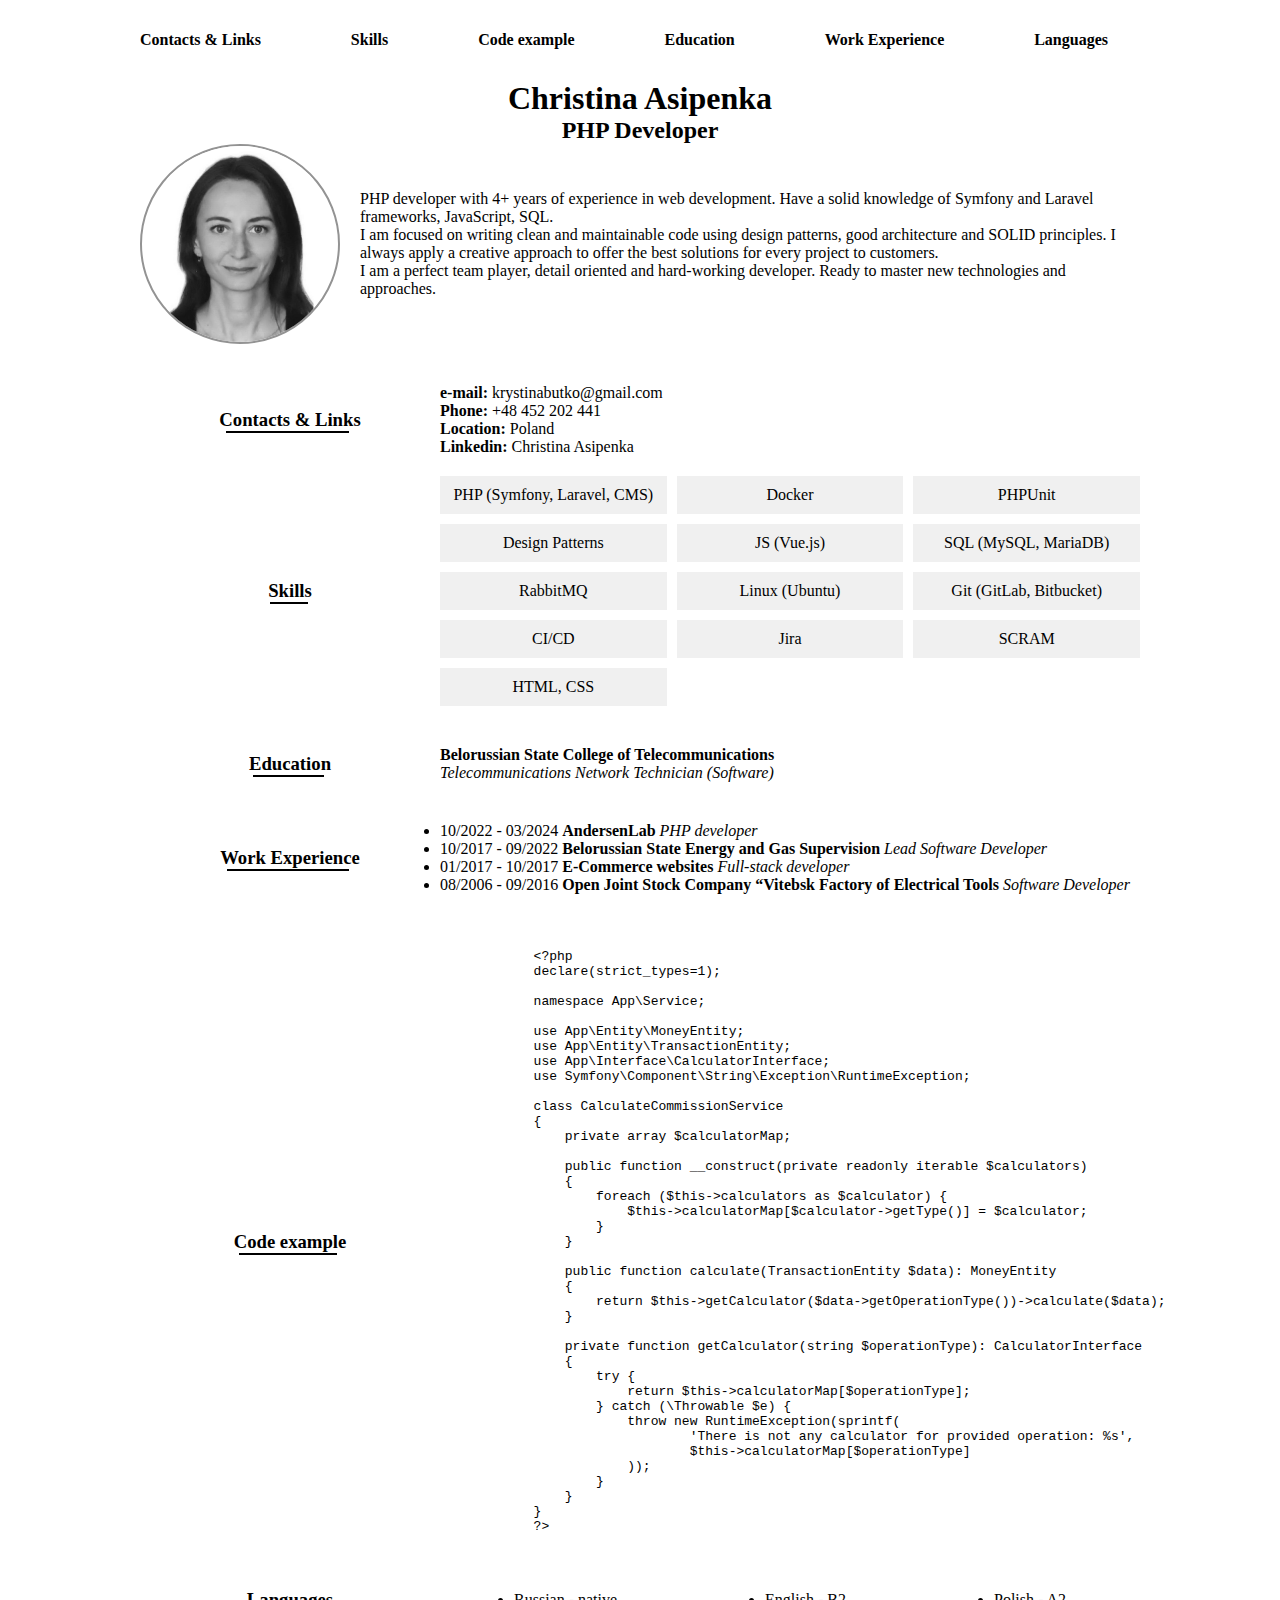
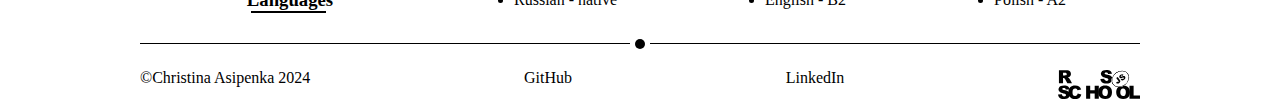
<file: index.html>
<!DOCTYPE html>
<html lang="en">
<head>
    <meta charset="UTF-8">
    <title>Christina Asipenka | PHP Developer</title>
    <link rel="stylesheet" href="style.css">
</head>
<body>
<header>
    <div class="wrapper">
        <nav>
            <ul class="header-menu">
                <li><a href="#contacts-and-links">Contacts & Links</a></li>
                <li><a href="#skills">Skills</a></li>
                <li><a href="#code-example">Code example</a></li>
                <li><a href="#education">Education</a></li>
                <li><a href="#work-experience">Work Experience</a></li>
                <li><a href="#language">Languages</a></li>
            </ul>
        </nav>
    </div>
</header>
<main>
    <div class="wrapper">
        <section>
            <div class="header">
                <h1>Christina Asipenka</h1>
                <h2>PHP Developer</h2>
            </div>
            <div class="main-info">
                <div class="img-container">
                    <img src="images/photo_2024-07-06_12-49-01.jpg" alt="Christina Asipenka" class="profile-photo">
                </div>
                <div class="about-me">
                    <p>PHP developer with 4+ years of experience in web development. Have a solid knowledge of Symfony
                        and Laravel frameworks, JavaScript, SQL.</p>
                    <p>I am focused on writing clean and maintainable code using design patterns, good architecture and
                        SOLID principles. I always apply a creative approach to offer the best solutions for every
                        project to customers.</p>
                    <p>I am a perfect team player, detail oriented and hard-working developer. Ready to master new
                        technologies and approaches.</p>
                </div>
            </div>
        </section>
        <section id="contacts-and-links" class="section">
            <div class="section-header">
                <h3>Contacts & Links</h3>
            </div>
            <div class="section-content">
                <p><strong>e-mail:</strong> <a href="mailto:krystinabutko@gmail.com">krystinabutko@gmail.com</a></p>
                <p><strong>Phone:</strong> <a href="tel:+48452202441">+48 452 202 441</a></p>
                <p><strong>Location:</strong> Poland</p>
                <p><strong>Linkedin:</strong> <a href="https://www.linkedin.com/in/christina-asipenka-b19a6513b"
                                                 target="_blank">Christina Asipenka</a></p>
            </div>
        </section>
        <section id="skills" class="section">
            <div class="section-header">
                <h3>Skills</h3>
            </div>
            <div class="section-content">
                <ul>
                    <li>PHP (Symfony, Laravel, CMS)</li>
                    <li>Docker</li>
                    <li>PHPUnit</li>
                    <li>Design Patterns</li>
                    <li>JS (Vue.js)</li>
                    <li>SQL (MySQL, MariaDB)</li>
                    <li>RabbitMQ</li>
                    <li>Linux (Ubuntu)</li>
                    <li>Git (GitLab, Bitbucket)</li>
                    <li>CI/CD</li>
                    <li>Jira</li>
                    <li>SCRAM</li>
                    <li>HTML, CSS</li>
                </ul>
            </div>
        </section>
        <section id="education" class="section">
            <div class="section-header">
                <h3>Education</h3>
            </div>
            <div class="section-content">
                <p><strong>Belorussian State College of Telecommunications</strong></p>
                <p><i>Telecommunications Network Technician (Software)</i></p>
            </div>
        </section>
        <section id="work-experience" class="section">
            <div class="section-header">
                <h3>Work Experience</h3>
            </div>
            <div class="section-content">
                <ul>
                    <li>
                        <p><span>10/2022 - 03/2024</span> <strong>AndersenLab</strong> <i>PHP developer</i></p>
                    </li>
                    <li>
                        <p><span>10/2017 - 09/2022</span> <strong>Belorussian State Energy and Gas Supervision</strong>
                            <i>Lead
                                Software Developer</i></p>
                    </li>
                    <li>
                        <p><span>01/2017 - 10/2017</span> <strong>E-Commerce websites</strong> <i>Full-stack
                            developer</i>
                        </p>
                    </li>
                    <li>
                        <p><span>08/2006 - 09/2016</span> <strong>Open Joint Stock Company “Vitebsk Factory of
                            Electrical
                            Tools</strong> <i>Software Developer</i></p>
                    </li>
                </ul>
            </div>
        </section>
        <section id="code-example" class="section">
            <div class="section-header">
                <h3>Code example</h3>
            </div>
            <div class="section-content">
            <pre><code>
            &lt;?php
            declare(strict_types=1);

            namespace App\Service;

            use App\Entity\MoneyEntity;
            use App\Entity\TransactionEntity;
            use App\Interface\CalculatorInterface;
            use Symfony\Component\String\Exception\RuntimeException;

            class CalculateCommissionService
            {
                private array $calculatorMap;

                public function __construct(private readonly iterable $calculators)
                {
                    foreach ($this->calculators as $calculator) {
                        $this->calculatorMap[$calculator->getType()] = $calculator;
                    }
                }

                public function calculate(TransactionEntity $data): MoneyEntity
                {
                    return $this->getCalculator($data->getOperationType())->calculate($data);
                }

                private function getCalculator(string $operationType): CalculatorInterface
                {
                    try {
                        return $this->calculatorMap[$operationType];
                    } catch (\Throwable $e) {
                        throw new RuntimeException(sprintf(
                                'There is not any calculator for provided operation: %s',
                                $this->calculatorMap[$operationType]
                        ));
                    }
                }
            }
            ?&gt;
        </code></pre>
            </div>
        </section>
        <section id="language" class="section">
            <div class="section-header">
                <h3>Languages</h3>
            </div>
            <div class="section-content">
                <ul>
                    <li>Russian - native</li>
                    <li>English - B2</li>
                    <li>Polish - A2</li>
                </ul>
            </div>
        </section>
    </div>
</main>
<footer>
    <div class="wrapper">
        <div class="decorative-line">
            <span class="decorative-dot"></span>
        </div>
        <div class="footer-content">
            <p>&copy;Christina Asipenka 2024</p>
            <p><a href="https://github.com/ChristinaAsipenka" target="_blank">GitHub</a></p>
            <p><a href="https://www.linkedin.com/in/christina-asipenka-b19a6513b" target="_blank">LinkedIn</a></p>
            <p><a href="https://rs.school/courses/javascript-ru" target="_blank"><img src="images/rs_school_js.svg"
                                                                                      alt="rs-school"
                                                                                      class="rs-school-img"></a></p>
        </div>
    </div>
</footer>
</body>
</html>
</file>
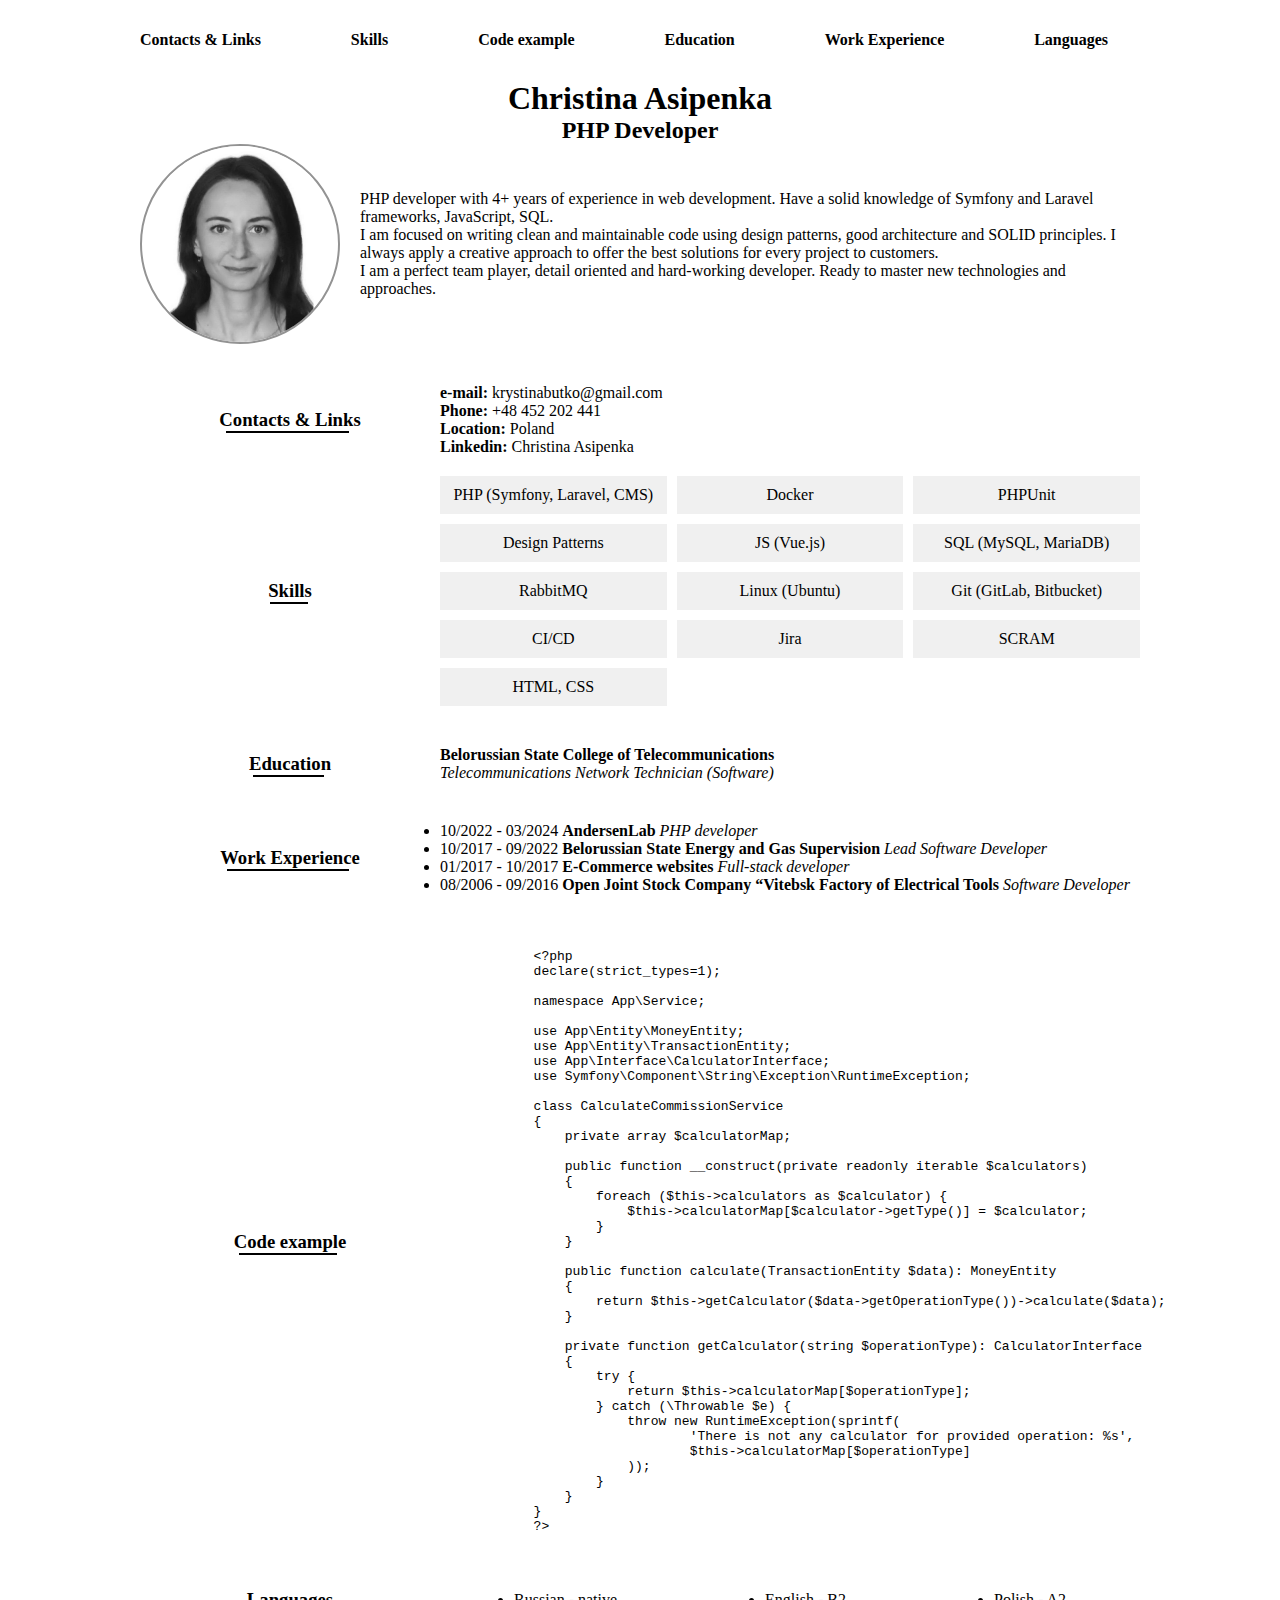
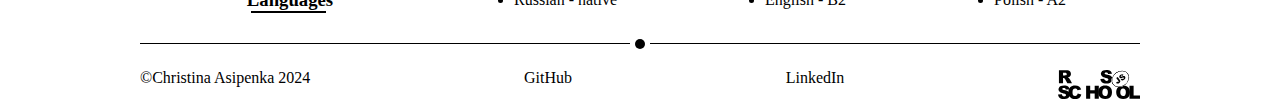
<file: rsschool-cv-html/index.html>
<!DOCTYPE html>
<html lang="en">
<head>
    <meta charset="UTF-8">
    <title>Christina Asipenka | PHP Developer</title>
    <link rel="stylesheet" href="style.css">
</head>
<body>
<header>
    <div class="wrapper">
        <ul class="header-menu">
            <li><a href="#contacts-and-links">Contacts & Links</a></li>
            <li><a href="#skills">Skills</a></li>
            <li><a href="#code-example">Code example</a></li>
            <li><a href="#education">Education</a></li>
            <li><a href="#work-experience">Work Experience</a></li>
            <li><a href="#language">Languages</a></li>
        </ul>
    </div>
</header>
<main>
    <div class="wrapper">
        <section>
            <div class="header">
                <h1>Christina Asipenka</h1>
                <h2>PHP Developer</h2>
            </div>
            <div class="main-info">
                <div class="img-container">
                    <img src="images/photo_2024-07-06_12-49-01.jpg" alt="Christina Asipenka" class="profile-photo">
                </div>
                <div class="about-me">
                    <p>PHP developer with 4+ years of experience in web development. Have a solid knowledge of Symfony
                        and Laravel frameworks, JavaScript, SQL.</p>
                    <p>I am focused on writing clean and maintainable code using design patterns, good architecture and
                        SOLID principles. I always apply a creative approach to offer the best solutions for every
                        project to customers.</p>
                    <p>I am a perfect team player, detail oriented and hard-working developer. Ready to master new
                        technologies and approaches.</p>
                </div>
            </div>
        </section>
        <section id="contacts-and-links" class="section">
            <div class="section-header">
                <h3>Contacts & Links</h3>
            </div>
            <div class="section-content">
                <p><strong>e-mail:</strong> <a href="mailto:krystinabutko@gmail.com">krystinabutko@gmail.com</a></p>
                <p><strong>Phone:</strong> <a href="tel:+48452202441">+48 452 202 441</a></p>
                <p><strong>Location:</strong> Poland</p>
                <p><strong>Linkedin:</strong> <a href="https://www.linkedin.com/in/christina-asipenka-b19a6513b"
                                                 target="_blank">Christina Asipenka</a></p>
            </div>
        </section>
        <section id="skills" class="section">
            <div class="section-header">
                <h3>Skills</h3>
            </div>
            <div class="section-content">
                <ul>
                    <li>PHP (Symfony, Laravel, CMS)</li>
                    <li>Docker</li>
                    <li>PHPUnit</li>
                    <li>Design Patterns</li>
                    <li>JS (Vue.js)</li>
                    <li>SQL (MySQL, MariaDB)</li>
                    <li>RabbitMQ</li>
                    <li>Linux (Ubuntu)</li>
                    <li>Git (GitLab, Bitbucket)</li>
                    <li>CI/CD</li>
                    <li>Jira</li>
                    <li>SCRAM</li>
                    <li>HTML, CSS</li>
                </ul>
            </div>
        </section>
        <section id="education" class="section">
            <div class="section-header">
                <h3>Education</h3>
            </div>
            <div class="section-content">
                <p><strong>Belorussian State College of Telecommunications</strong></p>
                <p><i>Telecommunications Network Technician (Software)</i></p>
            </div>
        </section>
        <section id="work-experience" class="section">
            <div class="section-header">
                <h3>Work Experience</h3>
            </div>
            <div class="section-content">
                <ul>
                    <li>
                        <p><span>10/2022 - 03/2024</span> <strong>AndersenLab</strong> <i>PHP developer</i></p>
                    </li>
                    <li>
                        <p><span>10/2017 - 09/2022</span> <strong>Belorussian State Energy and Gas Supervision</strong>
                            <i>Lead
                                Software Developer</i></p>
                    </li>
                    <li>
                        <p><span>01/2017 - 10/2017</span> <strong>E-Commerce websites</strong> <i>Full-stack
                            developer</i>
                        </p>
                    </li>
                    <li>
                        <p><span>08/2006 - 09/2016</span> <strong>Open Joint Stock Company “Vitebsk Factory of
                            Electrical
                            Tools</strong> <i>Software Developer</i></p>
                    </li>
                </ul>
            </div>
        </section>
        <section id="code-example" class="section">
            <div class="section-header">
                <h3>Code example</h3>
            </div>
            <div class="section-content">
            <pre><code>
            &lt;?php
            declare(strict_types=1);

            namespace App\Service;

            use App\Entity\MoneyEntity;
            use App\Entity\TransactionEntity;
            use App\Interface\CalculatorInterface;
            use Symfony\Component\String\Exception\RuntimeException;

            class CalculateCommissionService
            {
                private array $calculatorMap;

                public function __construct(private readonly iterable $calculators)
                {
                    foreach ($this->calculators as $calculator) {
                        $this->calculatorMap[$calculator->getType()] = $calculator;
                    }
                }

                public function calculate(TransactionEntity $data): MoneyEntity
                {
                    return $this->getCalculator($data->getOperationType())->calculate($data);
                }

                private function getCalculator(string $operationType): CalculatorInterface
                {
                    try {
                        return $this->calculatorMap[$operationType];
                    } catch (\Throwable $e) {
                        throw new RuntimeException(sprintf(
                                'There is not any calculator for provided operation: %s',
                                $this->calculatorMap[$operationType]
                        ));
                    }
                }
            }
            ?&gt;
        </code></pre>
            </div>
        </section>
        <section id="language" class="section">
            <div class="section-header">
                <h3>Languages</h3>
            </div>
            <div class="section-content">
                <ul>
                    <li>Russian - native</li>
                    <li>English - B2</li>
                    <li>Polish - A2</li>
                </ul>
            </div>
        </section>
    </div>
</main>
<footer>
    <div class="wrapper">
        <div class="decorative-line">
            <span class="decorative-dot"></span>
        </div>
        <div class="footer-content">
            <p>&copy;Christina Asipenka 2024</p>
            <p><a href="https://github.com/ChristinaAsipenka" target="_blank">GitHub</a></p>
            <p><a href="https://www.linkedin.com/in/christina-asipenka-b19a6513b" target="_blank">LinkedIn</a></p>
            <p><a href="https://rs.school/courses/javascript-ru" target="_blank"><img src="/images/rs_school_js.svg"
                                                                                      alt="rs-school"
                                                                                      class="rs-school-img"></a></p>
        </div>
    </div>
</footer>
</body>
</html>
</file>
<file: style.css>
*{
    margin: 0;
    padding: 0;
    box-sizing: border-box;
}
a{
    color: inherit;
    text-decoration: none;
    cursor: pointer;
    background-color: transparent;
    outline: none;
}
a:hover{
    text-decoration: underline;
}
body{
    margin: 0;
}
.section{
    display: flex;
    align-items: center;
    margin: 40px 0 20px;
}
.section-header{
    width: 30%;
    text-align: center;
}
.section-content{
    width: 70%;
}
h3 {
    text-align: center;
    position: relative;
    display: inline-block;
}
h3::after {
    content: '';
    display: block;
    width: 87%;
    height: 2px;
    background-color: #000;
    position: absolute;
    bottom: -2px;
    left: 5%;
}
.wrapper{
    max-width: 1000px;
    margin: 0 auto;
    width: 100%;
}
/*header*/
header{
    height: 80px;
    display: flex;
    justify-content: center;
    align-items: center;
}
.header-menu {
    display: flex;
    justify-content: space-between;
    align-items: center;
    margin: 0;
    padding: 0;
}

.header-menu li {
    list-style: none;
    margin-right: 32px;
}

.header-menu a {
    color: #000;
    text-decoration: none;
    padding: 1rem 0;
    position: relative;
    font-weight: 800;
}
.header-menu a:hover{
    color: #939393;
}
.header{
    text-align: center;
}
.main-info{
    display: flex;
    align-items: center;
}
/**/
.img-container{
    width: 200px;
    height: 200px;
    overflow: hidden;
    position: relative;
    border-radius: 50%;
    border: 2px solid #939393;
    margin-right: 20px;
}
.profile-photo{
    filter: grayscale(100%);
    display: block;
    max-width: 100%;
    max-height: 100%;
    width: auto;
    height: auto;
    position: absolute;
    top: 50%;
    left: 50%;
    transform: translate(-50%, -50%);
}
.about-me{
    flex: 1;
}
/* SKILLS */
#skills {
    margin: 0 auto; /* Center align the section */
}

#skills ul {
    list-style-type: none;
    padding: 0;
    display: grid;
    grid-template-columns: repeat(auto-fill, minmax(200px, 1fr));
    gap: 10px;
}

#skills li {
    background-color: #f0f0f0;
    padding: 10px;
    text-align: center;
}

#language ul{
    display: flex;
    justify-content: space-around;
}

footer{
    height: 80px;
    text-align: center;
    align-items: center;
    display: flex;
    position: relative;
}

footer div{
    justify-content: space-between;
    align-items: center;
    display: flex;
}
footer .wrapper{
    display: flex;
    flex-direction: column;
    align-items: center;
}
.rs-school-img{
    width: 82px;
    height: auto;
}
.decorative-line {
    width: 100%;
    text-align: center;
    margin-bottom: 20px;
}

.decorative-line::before,
.decorative-line::after {
    content: '';
    display: inline-block;
    width: calc(50% - 10px);
    height: 1px;
    background: black;
    vertical-align: middle;
}

.decorative-line::before {
    margin-right: 5px;
}

.decorative-line::after {
    margin-left: 5px;
}

.decorative-dot {
    display: inline-block;
    width: 10px;
    height: 10px;
    background: black;
    border-radius: 50%;
    vertical-align: middle;
}

.footer-content {
    display: flex;
    justify-content: space-between;
    align-items: flex-start;
    flex-wrap: wrap;
    width: 100%;
}
</file>
<file: rsschool-cv-html/style.css>
*{
    margin: 0;
    padding: 0;
    box-sizing: border-box;
}
a{
    color: inherit;
    text-decoration: none;
    cursor: pointer;
    background-color: transparent;
    outline: none;
}
a:hover{
    text-decoration: underline;
}
body{
    margin: 0;
}
.section{
    display: flex;
    align-items: center;
    margin: 40px 0 20px;
}
.section-header{
    width: 30%;
    text-align: center;
}
.section-content{
    width: 70%;
}
h3 {
    text-align: center;
    position: relative;
    display: inline-block;
}
h3::after {
    content: '';
    display: block;
    width: 87%;
    height: 2px;
    background-color: #000;
    position: absolute;
    bottom: -2px;
    left: 5%;
}
.wrapper{
    max-width: 1000px;
    margin: 0 auto;
    width: 100%;
}
/*header*/
header{
    height: 80px;
    display: flex;
    justify-content: center;
    align-items: center;
}
.header-menu {
    display: flex;
    justify-content: space-between;
    align-items: center;
    margin: 0;
    padding: 0;
}

.header-menu li {
    list-style: none;
    margin-right: 32px;
}

.header-menu a {
    color: #000;
    text-decoration: none;
    padding: 1rem 0;
    position: relative;
    font-weight: 800;
}
.header-menu a:hover{
    color: #939393;
}
.header{
    text-align: center;
}
.main-info{
    display: flex;
    align-items: center;
}
/**/
.img-container{
    width: 200px;
    height: 200px;
    overflow: hidden;
    position: relative;
    border-radius: 50%;
    border: 2px solid #939393;
    margin-right: 20px;
}
.profile-photo{
    filter: grayscale(100%);
    display: block;
    max-width: 100%;
    max-height: 100%;
    width: auto;
    height: auto;
    position: absolute;
    top: 50%;
    left: 50%;
    transform: translate(-50%, -50%);
}
.about-me{
    flex: 1;
}
/* SKILLS */
#skills {
    margin: 0 auto; /* Center align the section */
}

#skills ul {
    list-style-type: none;
    padding: 0;
    display: grid;
    grid-template-columns: repeat(auto-fill, minmax(200px, 1fr));
    gap: 10px;
}

#skills li {
    background-color: #f0f0f0;
    padding: 10px;
    text-align: center;
}

#language ul{
    display: flex;
    justify-content: space-around;
}

footer{
    height: 80px;
    text-align: center;
    align-items: center;
    display: flex;
    position: relative;
}

footer div{
    justify-content: space-between;
    align-items: center;
    display: flex;
}
footer .wrapper{
    display: flex;
    flex-direction: column;
    align-items: center;
}
.rs-school-img{
    width: 82px;
    height: auto;
}
.decorative-line {
    width: 100%;
    text-align: center;
    margin-bottom: 20px;
}

.decorative-line::before,
.decorative-line::after {
    content: '';
    display: inline-block;
    width: calc(50% - 10px);
    height: 1px;
    background: black;
    vertical-align: middle;
}

.decorative-line::before {
    margin-right: 5px;
}

.decorative-line::after {
    margin-left: 5px;
}

.decorative-dot {
    display: inline-block;
    width: 10px;
    height: 10px;
    background: black;
    border-radius: 50%;
    vertical-align: middle;
}

.footer-content {
    display: flex;
    justify-content: space-between;
    align-items: flex-start;
    flex-wrap: wrap;
    width: 100%;
}
</file>
